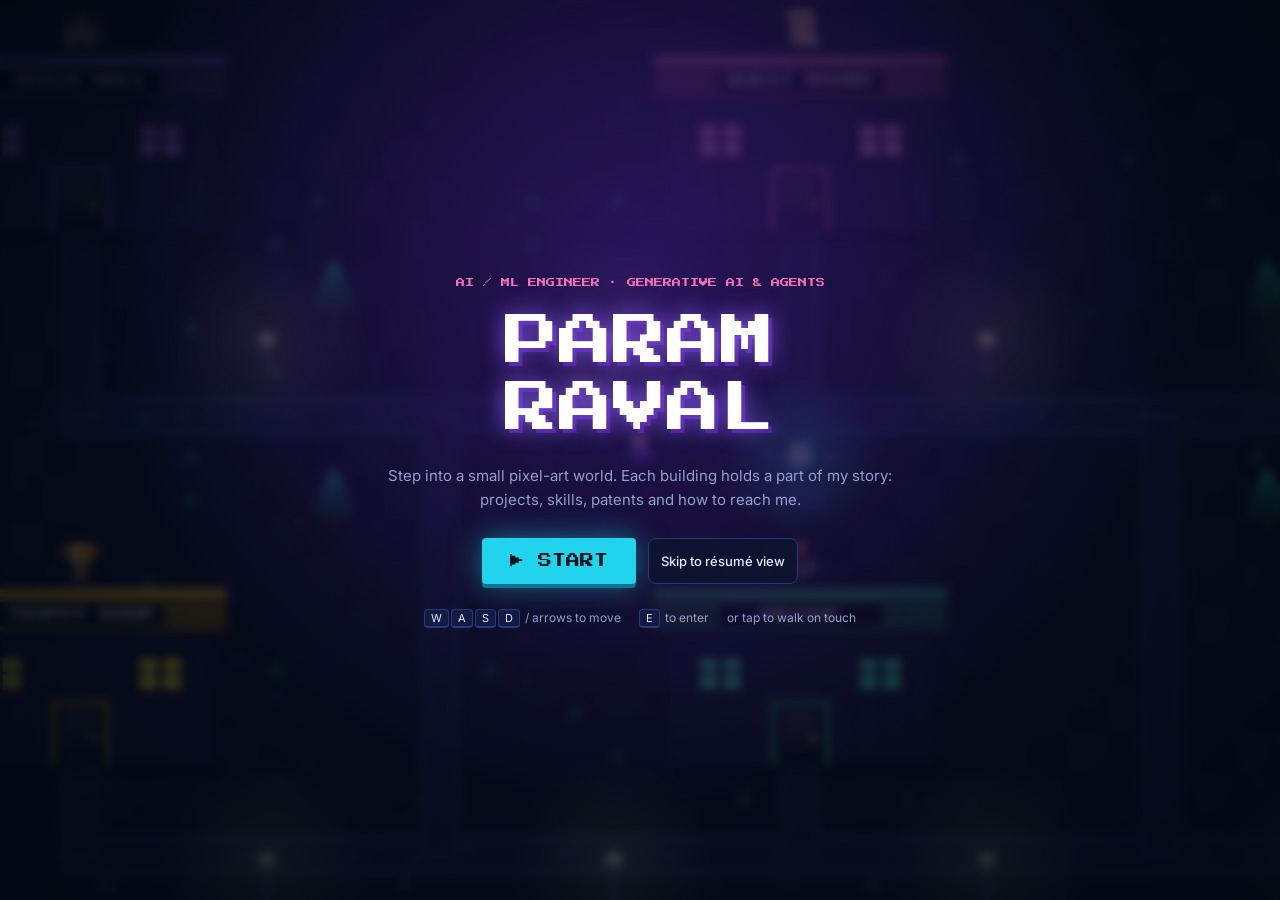
<file: docs/game/index.html>
<!doctype html>
<html lang="en">
<head>
<meta charset="utf-8">
<meta name="viewport" content="width=device-width, initial-scale=1, viewport-fit=cover">
<title>Param Raval · Interactive Portfolio</title>
<meta name="description" content="Walk through a pixel-art world to explore Param Raval's projects, skills, patents and contact details. AI/ML engineer focused on Generative AI and agents.">
<meta name="theme-color" content="#070b18">
<meta property="og:title" content="Param Raval · Interactive Portfolio">
<meta property="og:description" content="An explorable pixel-art world: projects, skills, patents and contact. AI/ML engineer focused on Generative AI and agents.">
<meta property="og:type" content="website">
<link rel="preconnect" href="https://fonts.googleapis.com">
<link rel="preconnect" href="https://fonts.gstatic.com" crossorigin>
<link href="https://fonts.googleapis.com/css2?family=Inter:wght@400;500;600;700&family=Press+Start+2P&display=swap" rel="stylesheet">
<link rel="stylesheet" href="style.css">
</head>
<body>
<canvas id="game" tabindex="0" aria-label="Interactive pixel-art world. Use the Map or Résumé buttons for a text-based version."></canvas>
<div class="vignette" aria-hidden="true"></div>

<header id="hud" hidden>
  <div class="brand"><span class="px">PARAM RAVAL</span><small>Interactive Portfolio</small></div>
  <div class="xp" aria-label="Exploration progress">
    <div class="xp-top"><span id="lvl" class="px">LV 1 · NEWCOMER</span><span id="xpcount">0/6</span></div>
    <div class="xp-bar"><i id="xpfill"></i></div>
  </div>
  <div class="hud-btns">
    <a id="btn-back" href="../">← Overview</a>
    <button id="btn-map" type="button">☰ Map</button>
    <button id="btn-resume" type="button">📄 Résumé view</button>
    <button id="btn-sound" type="button" aria-pressed="true" title="Toggle sound">🔊</button>
  </div>
</header>

<div id="hint" aria-live="polite" hidden></div>
<button id="act" type="button" hidden>Enter ▸</button>
<div id="toast" role="status" aria-live="polite"></div>

<section id="intro">
  <div class="intro-card">
    <p class="px eyebrow">AI / ML ENGINEER · GENERATIVE AI &amp; AGENTS</p>
    <h1 class="px">PARAM<br>RAVAL</h1>
    <p class="sub">Step into a small pixel-art world. Each building holds a part of my story: projects, skills, patents and how to reach me.</p>
    <div class="intro-btns">
      <button id="btn-start" type="button" class="primary px">▶ START</button>
      <button id="btn-skip" type="button">Skip to résumé view</button>
    </div>
    <p class="keys"><span><kbd>W</kbd><kbd>A</kbd><kbd>S</kbd><kbd>D</kbd> / arrows to move</span><span><kbd>E</kbd> to enter</span><span>or tap to walk on touch</span></p>
  </div>
</section>

<aside id="panel" role="dialog" aria-modal="true" aria-labelledby="panel-title" hidden>
  <div class="panel-card">
    <div class="panel-head">
      <span id="panel-icon" aria-hidden="true"></span>
      <h2 id="panel-title" class="px"></h2>
      <button id="panel-close" type="button" aria-label="Close">✕</button>
    </div>
    <div id="panel-body"></div>
    <div class="panel-foot"><span id="panel-note"></span><button id="panel-back" type="button">Back to world <kbd>Esc</kbd></button></div>
  </div>
</aside>

<nav id="map" role="dialog" aria-modal="true" aria-label="Fast travel" hidden>
  <div class="panel-card small">
    <div class="panel-head"><h2 class="px">FAST TRAVEL</h2><button id="map-close" type="button" aria-label="Close">✕</button></div>
    <ul id="map-list"></ul>
    <p class="muted">Visited zones are marked ✔. Visit all six to complete the map.</p>
  </div>
</nav>

<noscript>
  <div style="position:fixed;inset:0;background:#070b18;color:#e6ebff;padding:32px;font-family:system-ui,sans-serif;overflow:auto;z-index:99">
    <h1>Param Raval</h1>
    <p>B.Tech Computer Science (AI &amp; ML), CMR Institute of Technology, Bengaluru · CGPA 9.28 · Two patents filed.</p>
    <p><a style="color:#22d3ee" href="https://github.com/Param031010">GitHub</a> ·
       <a style="color:#22d3ee" href="https://www.linkedin.com/in/paramraval">LinkedIn</a> ·
       <a style="color:#22d3ee" href="https://leetcode.com/Param_03">LeetCode</a> ·
       <a style="color:#22d3ee" href="mailto:paramraval2005@gmail.com">paramraval2005@gmail.com</a></p>
    <p>This page is an interactive game and needs JavaScript.</p>
  </div>
</noscript>

<script src="game.js"></script>
</body>
</html>
</file>
<file: docs/game/style.css>
:root {
  --bg: #070b18;
  --panel: #0d1430;
  --panel-2: #121b42;
  --line: #2a3a78;
  --text: #e6ebff;
  --muted: #93a0cf;
  --cyan: #22d3ee;
  --pink: #f472b6;
  --violet: #8b5cf6;
  --amber: #fbbf24;
  --green: #34d399;
  --accent: var(--cyan);
  --px: "Press Start 2P", ui-monospace, "Courier New", monospace;
  --ui: Inter, system-ui, -apple-system, "Segoe UI", sans-serif;
}

* { box-sizing: border-box; }
html, body { margin: 0; height: 100%; background: var(--bg); color: var(--text); font-family: var(--ui); overflow: hidden; -webkit-tap-highlight-color: transparent; }
.px { font-family: var(--px); letter-spacing: 0; font-weight: 400; }
kbd { font-family: var(--ui); font-size: 11px; padding: 1px 6px; border: 1px solid var(--line); border-bottom-width: 2px; border-radius: 4px; background: var(--panel-2); color: var(--text); }
button { font: inherit; color: inherit; cursor: pointer; }
a { color: var(--cyan); }

#game { position: fixed; inset: 0; width: 100%; height: 100%; display: block; outline: none; touch-action: none; image-rendering: pixelated; }
.vignette { position: fixed; inset: 0; pointer-events: none; background: radial-gradient(ellipse at center, transparent 55%, rgba(3, 5, 14, .75) 100%); }

/* HUD */
#hud { position: fixed; top: 0; left: 0; right: 0; display: flex; align-items: center; gap: 18px; padding: 12px 16px; background: linear-gradient(to bottom, rgba(7, 11, 24, .97) 55%, rgba(7, 11, 24, 0)); padding-bottom: 22px; z-index: 5; flex-wrap: wrap; }
#hud[hidden] { display: none; }
.brand { display: flex; flex-direction: column; gap: 4px; }
.brand .px { font-size: 11px; color: var(--cyan); text-shadow: 0 0 12px rgba(34, 211, 238, .6); }
.brand small { color: var(--muted); font-size: 11px; }
.xp { flex: 1; min-width: 150px; max-width: 320px; }
.xp-top { display: flex; justify-content: space-between; font-size: 10px; color: var(--muted); margin-bottom: 5px; }
.xp-top .px { font-size: 8px; color: var(--amber); }
.xp-bar { height: 10px; border: 2px solid var(--line); background: #060a1c; padding: 1px; }
.xp-bar i { display: block; height: 100%; width: 0; background: repeating-linear-gradient(90deg, var(--cyan) 0 6px, #0891b2 6px 8px); transition: width .5s ease; box-shadow: 0 0 10px var(--cyan); }
.hud-btns { display: flex; gap: 8px; margin-left: auto; }
.hud-btns a, .hud-btns button, .intro-btns button, #panel-back, #act { background: rgba(13, 20, 48, .9); border: 1px solid var(--line); border-radius: 8px; padding: 8px 12px; font-size: 13px; font-weight: 500; transition: border-color .15s, transform .15s, background .15s; }
.hud-btns a { color: inherit; text-decoration: none; display: inline-flex; align-items: center; }
.hud-btns a:hover, .hud-btns button:hover, .intro-btns button:hover, #panel-back:hover { border-color: var(--cyan); background: var(--panel-2); }
.hud-btns button:focus-visible, button:focus-visible, a:focus-visible, #game:focus-visible { outline: 2px solid var(--cyan); outline-offset: 2px; }

#hint { position: fixed; left: 50%; bottom: calc(18px + env(safe-area-inset-bottom)); transform: translateX(-50%); background: rgba(7, 11, 24, .85); border: 1px solid var(--line); border-radius: 999px; padding: 8px 16px; font-size: 13px; color: var(--muted); white-space: nowrap; max-width: calc(100vw - 24px); overflow: hidden; text-overflow: ellipsis; z-index: 4; }
#hint[hidden] { display: none; }
#hint b { color: var(--text); }
#act { position: fixed; right: 18px; bottom: calc(70px + env(safe-area-inset-bottom)); z-index: 6; background: var(--accent); color: #04121a; border-color: transparent; font-weight: 700; padding: 14px 20px; border-radius: 12px; box-shadow: 0 0 24px color-mix(in srgb, var(--accent) 60%, transparent); animation: pulse 1.2s ease-in-out infinite; }
#act[hidden] { display: none; }
@keyframes pulse { 50% { transform: scale(1.06); } }

#toast { position: fixed; top: 76px; left: 50%; transform: translate(-50%, -20px); opacity: 0; pointer-events: none; z-index: 8; background: var(--panel); border: 2px solid var(--amber); border-radius: 10px; padding: 10px 18px; text-align: center; font-size: 13px; box-shadow: 0 0 30px rgba(251, 191, 36, .35); transition: opacity .3s, transform .3s; max-width: calc(100vw - 24px); }
#toast.show { opacity: 1; transform: translate(-50%, 0); }
#toast .px { display: block; font-size: 9px; color: var(--amber); margin-bottom: 6px; }

/* Intro */
#intro { position: fixed; inset: 0; z-index: 10; display: grid; place-items: center; padding: 20px; background: radial-gradient(ellipse at 50% 30%, rgba(109, 40, 217, .35), transparent 60%), rgba(5, 8, 20, .78); backdrop-filter: blur(5px); transition: opacity .5s; overflow: auto; }
#intro.hide { opacity: 0; pointer-events: none; }
.intro-card { max-width: 560px; text-align: center; }
.eyebrow { font-size: 9px; line-height: 1.7; color: var(--pink); margin: 0 0 18px; }
.intro-card h1 { font-size: clamp(30px, 8vw, 54px); line-height: 1.25; margin: 0 0 20px; color: #fff; text-shadow: 0 0 22px rgba(139, 92, 246, .9), 4px 4px 0 #4c1d95; }
.sub { color: var(--muted); line-height: 1.6; margin: 0 0 26px; font-size: 15px; }
.intro-btns { display: flex; gap: 12px; justify-content: center; flex-wrap: wrap; }
.intro-btns .primary { background: var(--cyan); color: #04121a; border: none; padding: 16px 28px; font-size: 14px; border-radius: 4px; box-shadow: 0 4px 0 #0e7490, 0 0 30px rgba(34, 211, 238, .5); animation: blink 1.6s steps(2, end) infinite; }
.intro-btns .primary:hover { background: #67e8f9; }
@keyframes blink { 50% { box-shadow: 0 4px 0 #0e7490, 0 0 10px rgba(34, 211, 238, .3); } }
.keys { display: flex; gap: 8px 18px; justify-content: center; flex-wrap: wrap; color: var(--muted); font-size: 12px; margin: 26px 0 0; }
.keys kbd { margin-right: 2px; }

/* Panels */
#panel, #map { position: fixed; inset: 0; z-index: 12; display: grid; grid-template-columns: minmax(0, 1fr); place-items: center; padding: 16px; background: rgba(3, 5, 14, .7); backdrop-filter: blur(3px); animation: fade .2s ease; }
#panel[hidden], #map[hidden] { display: none; }
@keyframes fade { from { opacity: 0; } }
.panel-card { min-width: 0; width: min(760px, 100%); max-height: min(86vh, 860px); display: flex; flex-direction: column; background: var(--panel); border: 2px solid var(--accent); border-radius: 6px; box-shadow: 0 0 0 4px var(--bg), 0 0 0 6px color-mix(in srgb, var(--accent) 50%, transparent), 0 24px 70px rgba(0, 0, 0, .65), 0 0 60px color-mix(in srgb, var(--accent) 22%, transparent); animation: rise .25s ease; }
.panel-card.small { width: min(460px, 100%); }
@keyframes rise { from { transform: translateY(14px); opacity: 0; } }
.panel-head { display: flex; align-items: center; gap: 12px; padding: 16px 18px; border-bottom: 1px solid var(--line); background: linear-gradient(to right, color-mix(in srgb, var(--accent) 16%, transparent), transparent); }
#panel-icon { font-size: 22px; }
.panel-head h2 { font-size: 12px; line-height: 1.5; margin: 0; color: var(--accent); flex: 1; }
.panel-head button { background: none; border: 1px solid var(--line); border-radius: 6px; width: 32px; height: 32px; }
.panel-head button:hover { border-color: var(--accent); }
#panel-body { padding: 20px 22px; overflow-y: auto; overflow-wrap: anywhere; line-height: 1.65; font-size: 15px; }
.panel-foot { display: flex; justify-content: space-between; align-items: center; gap: 12px; padding: 12px 18px; border-top: 1px solid var(--line); color: var(--muted); font-size: 12px; }

#panel-body h3 { font-size: 16px; margin: 0 0 4px; }
#panel-body h4 { font-family: var(--px); font-size: 10px; color: var(--accent); margin: 24px 0 12px; font-weight: 400; }
#panel-body p { margin: 0 0 12px; color: #cdd5f5; }
#panel-body .lead { font-size: 17px; color: var(--text); }
.facts { display: grid; grid-template-columns: repeat(auto-fit, minmax(150px, 1fr)); gap: 10px; margin: 18px 0 6px; }
.fact { background: var(--panel-2); border: 1px solid var(--line); border-radius: 8px; padding: 10px 12px; }
.fact span { display: block; font-size: 11px; color: var(--muted); text-transform: uppercase; letter-spacing: .06em; }
.fact b { font-size: 15px; }
.cards { display: grid; gap: 12px; grid-template-columns: repeat(auto-fit, minmax(260px, 1fr)); }
.card { background: var(--panel-2); border: 1px solid var(--line); border-left: 3px solid var(--accent); border-radius: 8px; padding: 14px 16px; }
.card p { font-size: 14px; margin: 6px 0 10px; }
.card .meta { display: flex; justify-content: space-between; align-items: center; gap: 8px; flex-wrap: wrap; }
.stars { color: var(--amber); letter-spacing: 2px; font-size: 12px; }
.tags { display: flex; flex-wrap: wrap; gap: 6px; }
.tag { font-size: 11px; padding: 3px 9px; border-radius: 999px; background: rgba(139, 92, 246, .16); border: 1px solid rgba(139, 92, 246, .45); color: #c4b5fd; }
.btnrow { display: flex; gap: 10px; flex-wrap: wrap; margin-top: 8px; }
.btn { display: inline-flex; align-items: center; gap: 8px; padding: 10px 16px; border-radius: 8px; border: 1px solid var(--line); background: var(--panel-2); color: var(--text); text-decoration: none; font-weight: 600; font-size: 14px; transition: .15s; }
.btn:hover { border-color: var(--accent); transform: translateY(-1px); box-shadow: 0 6px 18px rgba(0, 0, 0, .35); }
.btn.main { background: var(--accent); color: #04121a; border-color: transparent; }
.ach { display: grid; gap: 10px; }
.ach li, .list li { list-style: none; }
.ach, .list { padding: 0; margin: 0; }
.ach li { display: flex; gap: 14px; align-items: flex-start; background: var(--panel-2); border: 1px solid var(--line); border-radius: 8px; padding: 12px 14px; }
.ach .ico { font-size: 24px; line-height: 1; }
.ach b { display: block; }
.ach span { color: var(--muted); font-size: 13px; }
.statimgs { display: grid; gap: 12px; margin: 12px 0; }
.statimgs img { max-width: 100%; border-radius: 8px; border: 1px solid var(--line); background: var(--panel-2); }
.sec-sep { border: 0; border-top: 1px dashed var(--line); margin: 28px 0 8px; }
.muted { color: var(--muted); font-size: 13px; }

#map-list { list-style: none; margin: 0; padding: 12px 14px 0; display: grid; gap: 8px; }
#map-list button { width: 100%; display: flex; gap: 12px; align-items: center; padding: 12px 14px; border-radius: 8px; background: var(--panel-2); border: 1px solid var(--line); text-align: left; font-size: 14px; font-weight: 500; }
#map-list button:hover { border-color: var(--cyan); }
#map-list .check { margin-left: auto; color: var(--green); }
#map .muted { padding: 10px 18px 16px; margin: 0; }

@media (max-width: 640px) {
  #hud { padding: 10px 12px; gap: 10px; }
  .brand small { display: none; }
  .hud-btns button { padding: 7px 10px; font-size: 12px; }
  #panel, #map { padding: 0; place-items: end center; }
  .panel-card { max-height: 90vh; border-radius: 14px 14px 0 0; }
  #panel-body { padding: 16px; font-size: 14px; }
  #hint { font-size: 12px; }
}
@media (prefers-reduced-motion: reduce) {
  *, *::before, *::after { animation: none !important; transition: none !important; }
}
</file>
